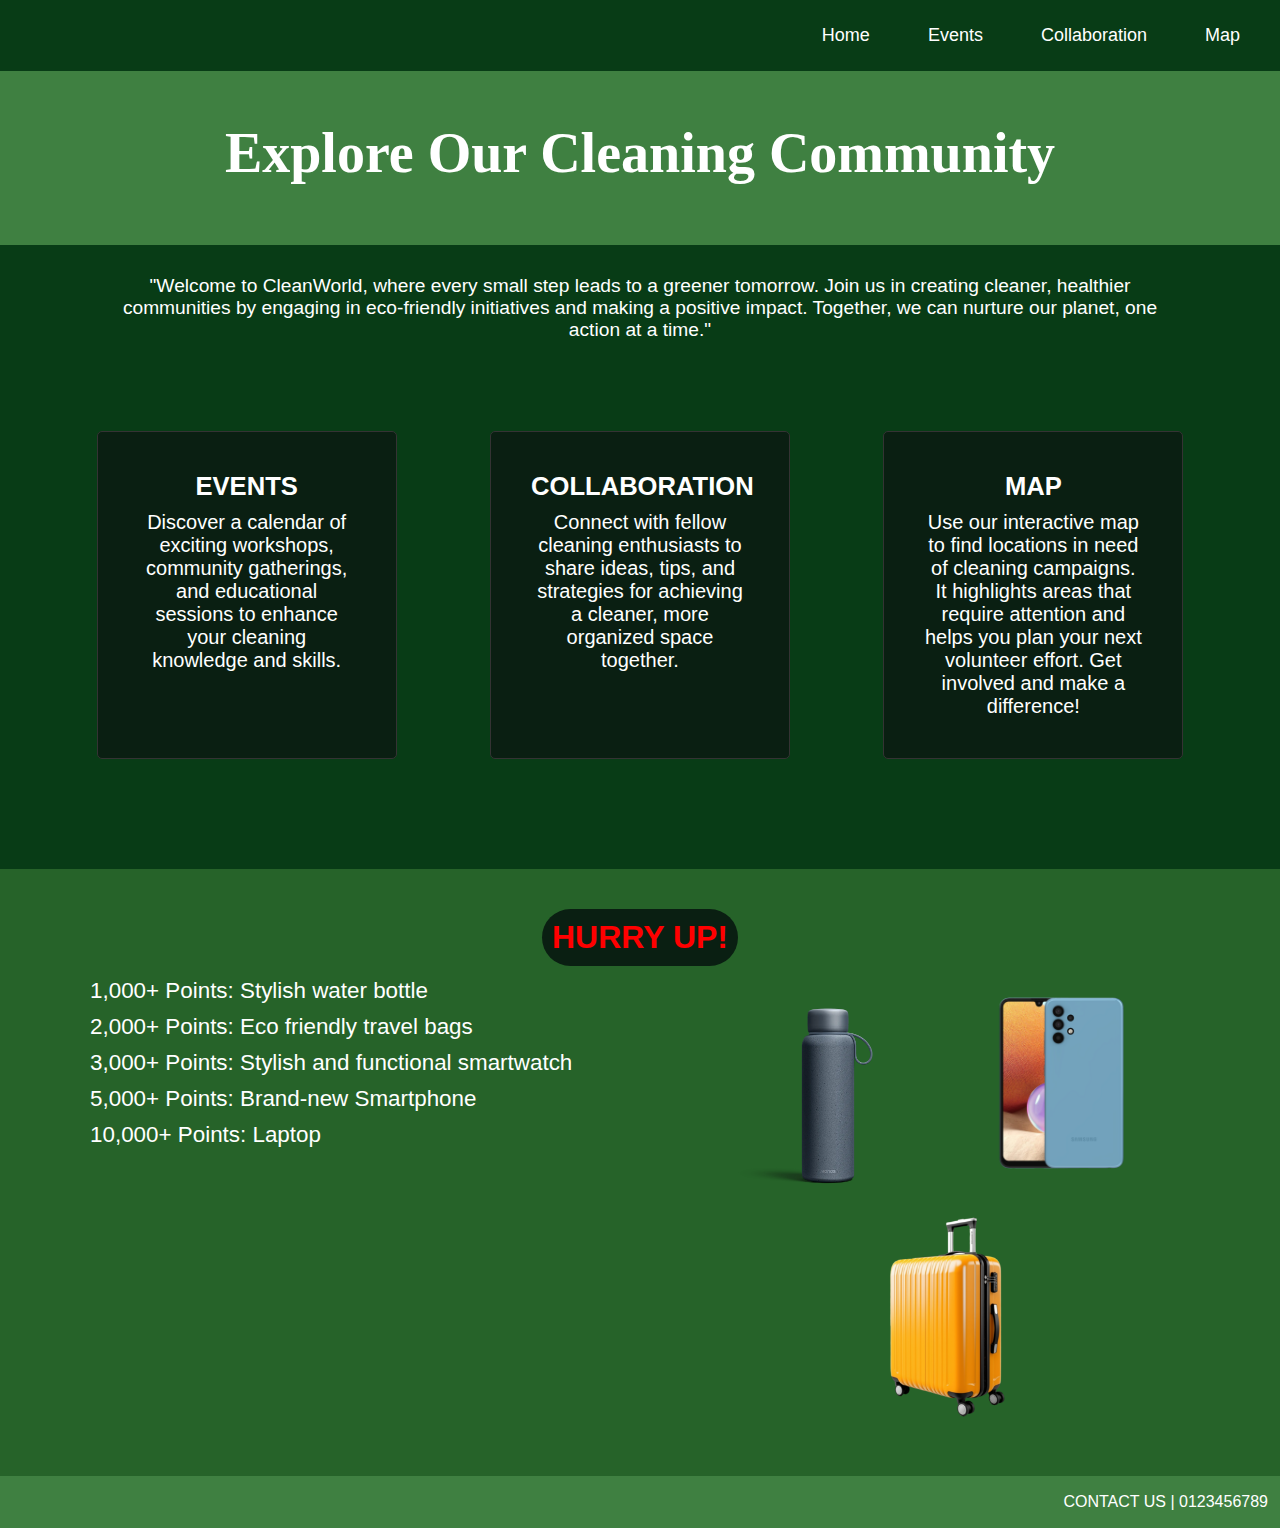
<file: Clean_World_Final(All files together)/index.html>
<!DOCTYPE html>
<html lang="en">
<head>
    <meta charset="UTF-8">
    <meta name="viewport" content="width=device-width, initial-scale=1.0">
    <title>Explore Our Cleaning Community</title>
    <link rel="stylesheet" href="styles.css">
</head>
<body>
    <nav>
        <a href="index.html"><i class="fas fa-home"></i> Home</a>
        <a href="events.html"><i class="fas fa-calendar-plus"></i> Events</a>
        <a href="collabaration.html"><i class="fas fa-users"></i> Collaboration</a>
        <a href="mappage.html"><i class="fas fa-user-circle"></i> Map</a>
    </nav>
    <section class="welcome-section">
        <h1>Explore Our Cleaning Community</h1>
    </section>
    <p class="description">"Welcome to CleanWorld, where every small step leads to a greener tomorrow. Join us in creating cleaner, healthier communities by engaging in eco-friendly initiatives and making a positive impact. Together, we can nurture our planet, one action at a time."</p>
    <section class="features">
        <div class="feature-box" data-url="events.html">
            <h2>EVENTS</h2>
            <p>Discover a calendar of exciting workshops, community gatherings, and educational sessions to enhance your cleaning knowledge and skills.</p>
        </div>
        <div class="feature-box" data-url="">
            <h2>COLLABORATION</h2>
            <p>Connect with fellow cleaning enthusiasts to share ideas, tips, and strategies for achieving a cleaner, more organized space together.</p>
        </div>
        <div class="feature-box" data-url="">
            <h2>MAP</h2>
            <p>Use our interactive map to find locations in need of cleaning campaigns. It highlights areas that require attention and helps you plan your next volunteer effort. Get involved and make a difference!</p>
        </div>
    </section>

    <section class="points-section">
        <div class="hurry-up">
            <h2>HURRY UP!</h2>
        </div>
        <div class="side-by-side">
            <section>
                <ul class="points-list">
                    <li>1,000+ Points: Stylish water bottle</li>
                    <li>2,000+ Points: Eco friendly travel bags</li>
                    <li>3,000+ Points: Stylish and functional smartwatch</li>
                    <li>5,000+ Points: Brand-new Smartphone</li>
                    <li>10,000+ Points: Laptop</li>
                </ul>
            </section>
            <section>
                <img src="water bottle.webp" class="images">
                <img src="Phone.webp" class="images">
                <img src="bag.png" class="images">
            </section>
        </div>
    </section>

    <footer class="footer">
        <p>CONTACT US | 0123456789</p>
    </footer>

    <script src="script.js"></script>
</body>
</html>
</file>
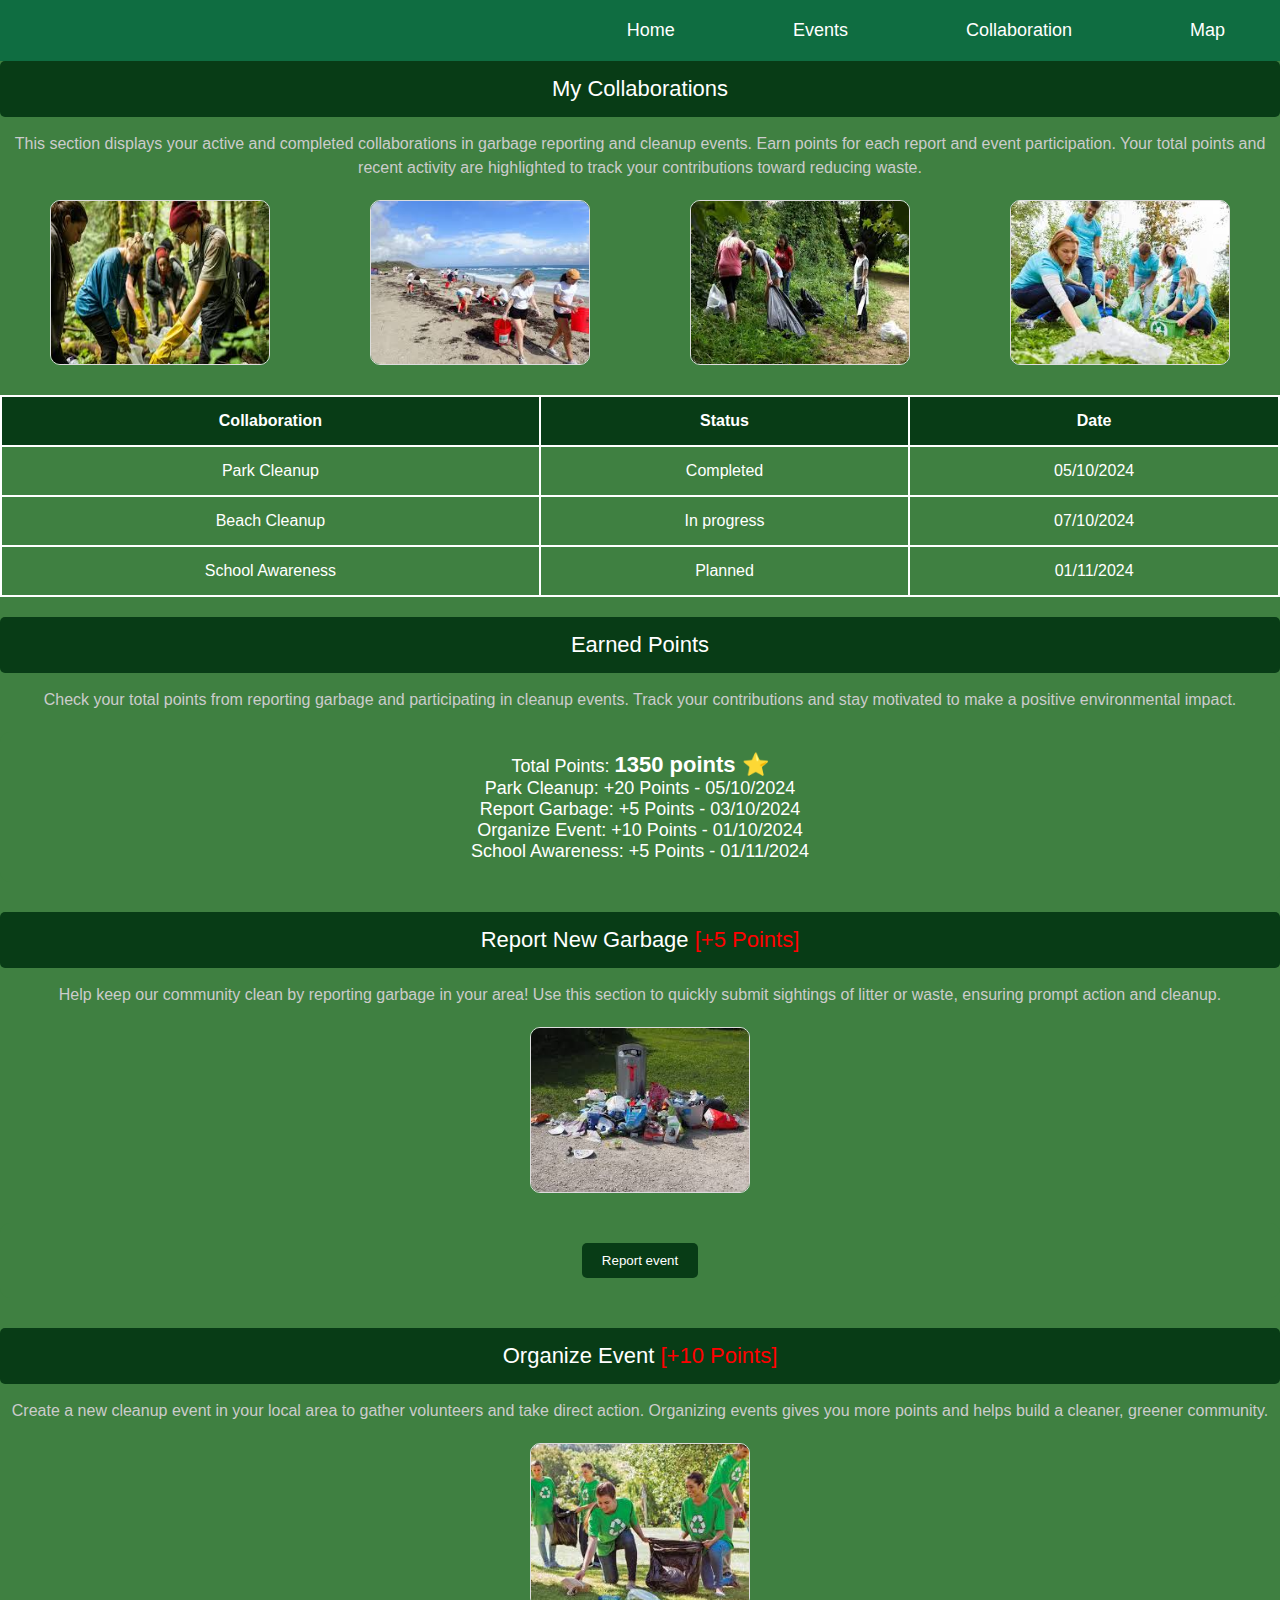
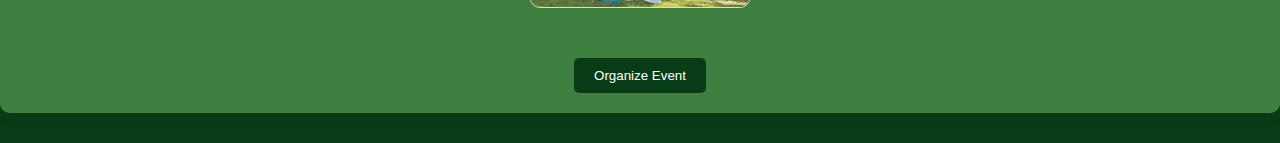
<file: Clean_World_Final(All files together)/collabaration.html>
<!DOCTYPE html>
<html lang="en">
<head>
    <meta charset="UTF-8">
    <meta name="viewport" content="width=device-width, initial-scale=1.0">
    <title>Collaborations Page</title>
    <style>
        * {
            margin: 0;
            padding: 0;
            box-sizing: border-box;
        }

        body {
            font-family: 'Arial', sans-serif;
            background-color: #083C16;
            color: white;
            margin: 0;
            padding: 0;
        }

        .container {
            width: 100vw;
            margin: 0;
            padding: 0px;
            background-color: #3F8041;
            box-shadow: 0 0 20px rgba(0, 0, 0, 0.05);
            border-radius: 10px;
        }

        

        nav {
      display: flex;
      justify-content: flex-end;
      background-color: #0f6d41;
      padding: 10px 0;
    }

    nav a {
      color: white;
      text-decoration: none;
      padding: 10px 55px;
      font-size: 18px;
      display: flex;
      align-items: center;
    }

    nav a i {
      margin-right: 8px;
    }

    nav a:hover {
      background-color: #00e579;
      border-radius: 5px;
      transition: background-color 0.3s;
    }

        .nav a:hover {
            background-color: #3F8041;
            padding: 10px 15px;
            border-radius: 5px;
        }

        .section-title {
            background-color: #083C16;
            color: white;
            padding: 15px;
            font-size: 22px;
            text-align: center;
            border-radius: 5px;
            margin-bottom: 15px;
        }

        .description {
            text-align: center;
            margin: 15px 0 20px;
            font-size: 16px;
            color: #ccc;
            line-height: 1.5;
        }

        table {
            width: 100%;
            border-collapse: collapse;
            margin-bottom: 20px;
        }

        table, th, td {
            border: 2px solid white;
        }

        th, td {
            padding: 15px;
            text-align: center;
        }

        th {
            background-color: #083C16;
            color: white;
            font-size: 16px;
        }

        td {
            background-color: #3F8041;
            color: white;
        }

        .earned-points {
            background-color: #3F8041;
            padding: 20px;
            border-radius: 10px;
            margin-bottom: 30px;
            text-align: center;
        }

        .earned-points p {
            margin: 0;
            font-size: 18px;
            color: white;
        }

        .earned-points strong {
            font-size: 22px;
        }

        .action-box {
            background-color: #3F8041;
            padding: 20px;
            border-radius: 10px;
            margin-bottom: 30px;
            text-align: center;
        }

        .action-box p {
            margin: 10px 0;
        }

        .action-box button {
            background-color: #083C16;
            color: white;
            padding: 10px 20px;
            border: none;
            border-radius: 5px;
            cursor: pointer;
            transition: all 0.3s ease;
        }

        .action-box button:hover {
            background-color: hsl(139, 70%, 56%);
        }

        .image-container {
            display: flex;
            justify-content: space-around;
            margin-bottom: 30px;
        }

        .image-container img {
            width: 220px;
            height: auto;
            border-radius: 10px;
            border: 1px solid #ddd;
            transition: transform 0.3s ease;
        }

        .image-container img:hover {
            transform: scale(1.05);
        }

        .red-text {
            color: red;
        }

        @media (max-width: 768px) {
            .nav {
                flex-direction: column;
            }

            .nav a {
                margin: 10px 0;
            }

            .image-container {
                flex-direction: column;
                align-items: center;
            }

            .image-container img {
                margin-bottom: 15px;
            }

            table, th, td {
                font-size: 14px;
            }
        }
    </style>
</head>
<body>

    <div class="container">
        

        <nav>
            <a href="index.html"><i class="fas fa-home"></i> Home</a>
            <a href="events.html"><i class="fas fa-calendar-plus"></i> Events</a>
            <a href="collabaration.html"><i class="fas fa-users"></i> Collaboration</a>
            <a href="mappage.html"><i class="fas fa-user-circle"></i> Map</a>
          </nav>

        <div class="section">
            <div class="section-title">My Collaborations</div>
            <p class="description">
                This section displays your active and completed collaborations in garbage reporting and cleanup events. 
                Earn points for each report and event participation. Your total points and recent activity are highlighted 
                to track your contributions toward reducing waste.
            </p>

            <div class="image-container">
                <img src="download (1).jpg" alt="Park Cleanup">
                <img src="download (2).jpg" alt="Beach Cleanup">
                <img src="download.jpg" alt="Beach Cleanup">
                <img src="download (4).jpg" alt="Beach Cleanup">
            </div>

            <table>
                <thead>
                    <tr>
                        <th>Collaboration</th>
                        <th>Status</th>
                        <th>Date</th>
                    </tr>
                </thead>
                <tbody>
                    <tr>
                        <td>Park Cleanup</td>
                        <td>Completed</td>
                        <td>05/10/2024</td>
                    </tr>
                    <tr>
                        <td>Beach Cleanup</td>
                        <td>In progress</td>
                        <td>07/10/2024</td>
                    </tr>
                    <tr>
                        <td>School Awareness</td>
                        <td>Planned</td>
                        <td>01/11/2024</td>
                    </tr>
                </tbody>
            </table>
        </div>

        <div class="section">
            <div class="section-title">Earned Points</div>
            <p class="description">
                Check your total points from reporting garbage and participating in cleanup events. Track your contributions 
                and stay motivated to make a positive environmental impact.
            </p>

            <div class="earned-points">
                <p>Total Points: <strong>1350 points ⭐</strong></p>
                <p>Park Cleanup: +20 Points - 05/10/2024</p>
                <p>Report Garbage: +5 Points - 03/10/2024</p>
                <p>Organize Event: +10 Points - 01/10/2024</p>
                <p>School Awareness: +5 Points - 01/11/2024</p>
            </div>
        </div>

        <div class="section">
            <div class="section-title">Report New Garbage <span class="red-text">[+5 Points]</span></div>
            <p class="description">
                Help keep our community clean by reporting garbage in your area! Use this section to quickly submit 
                sightings of litter or waste, ensuring prompt action and cleanup.
            </p>

            <div class="image-container">
                <img src="images (2).jpg" alt="Garbage Report">
            </div>

            <div class="action-box">
                <button>Report event</button>
            </div>
        </div>

        <div class="section">
            <div class="section-title">Organize Event <span class="red-text">[+10 Points]</span></div>
            <p class="description">
                Create a new cleanup event in your local area to gather volunteers and take direct action. Organizing events
                gives you more points and helps build a cleaner, greener community.
            </p>

            <div class="image-container">
                <img src="download (3).jpg" alt="Organize Event">
            </div>

            <div class="action-box">
                <button>Organize Event</button>
            </div>
        </div>
    </div>

</body>
</html>
</file>
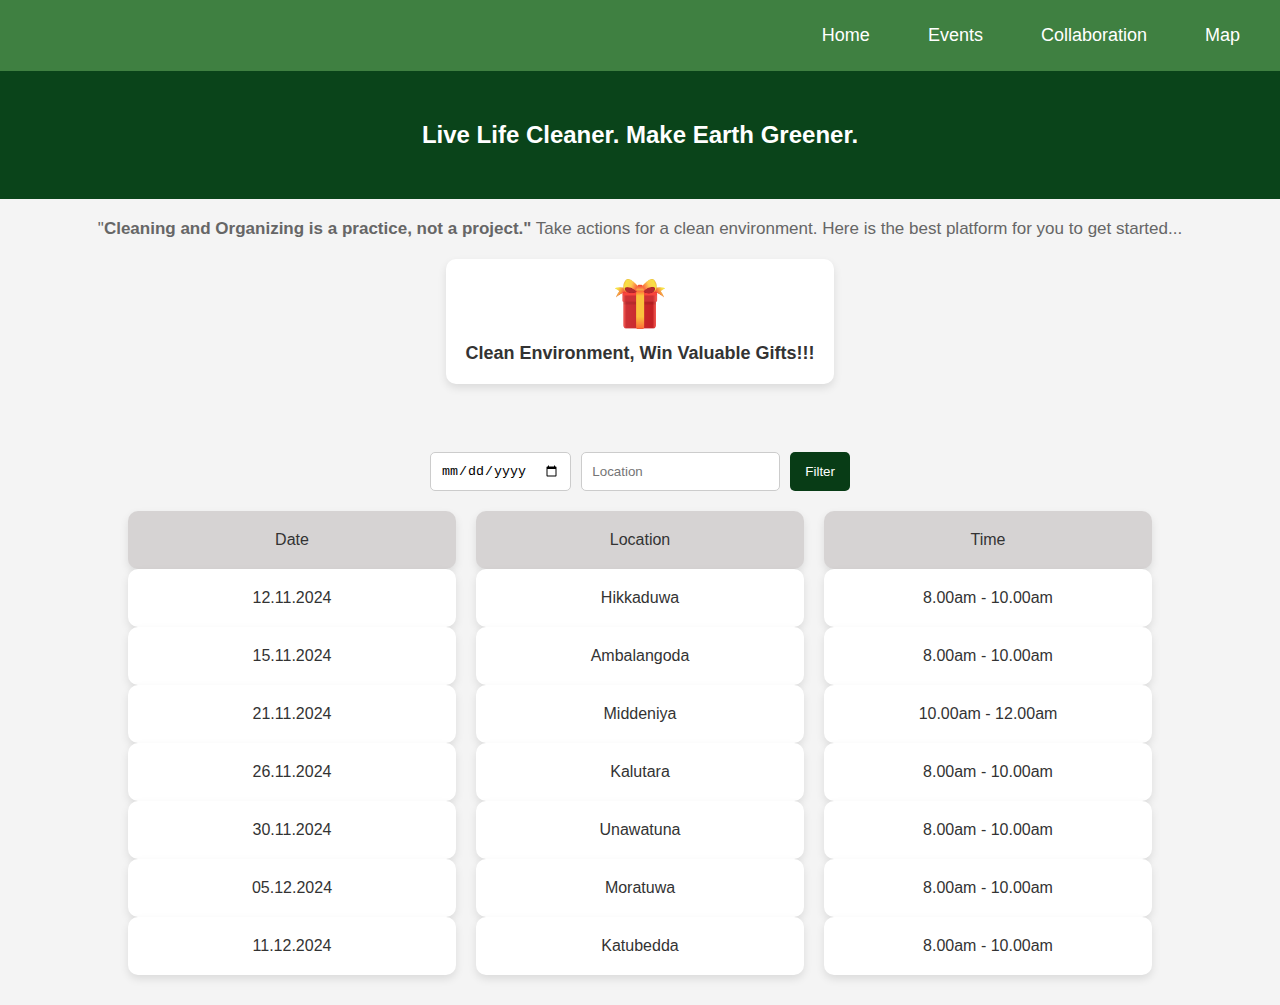
<file: Clean_World_Final(All files together)/events.html>
<!DOCTYPE html>
<html lang="en">
<head>
    <meta charset="UTF-8">
    <meta name="viewport" content="width=device-width, initial-scale=1.0">
    <title>Events Page</title>
    <link rel="stylesheet" href="events.css">
</head>
<body>
    <nav>
        <a href="index.html"><i class="fas fa-home"></i> Home</a>
        <a href="events.html"><i class="fas fa-calendar-plus"></i> Events</a>
        <a href="collabaration.html"><i class="fas fa-users"></i> Collaboration</a>
        <a href="mappage.html"><i class="fas fa-user-circle"></i> Map</a>
    </nav>
    <header class="header">
        <h1>Live Life Cleaner. Make Earth Greener.</h1>
    </header>

    <section class="subtext">
        <p style="font-size: 17px;">"<b>Cleaning and Organizing is a practice, not a project."</b> Take actions for a clean environment. Here is the best platform for you to get started...</p>
    </section>

    <section class="gift-section">
        <div class="gift">
            <img src="Gift box.png" alt="Gift Image">
            <h2>Clean Environment, Win Valuable Gifts!!!</h2>
        </div>
    </section> <br>

    <section class="events-section">
        <div class="filter">
            <input type="date" id="date-filter">
            <input type="text" id="location-filter" placeholder="Location">
            <button id="filter-btn">Filter</button>
        </div>
        
        <div class="events-grid" id="events-grid">
            <div class="event">Date</div>
            <div class="event">Location</div>
            <div class="event">Time</div>
        </div>
        <div class="events">
            <div class="event-list">12.11.2024</div>
            <div class="event-list">Hikkaduwa</div>
            <div class="event-list">8.00am - 10.00am</div>
        </div>
        <div class="events">
            <div class="event-list">15.11.2024</div>
            <div class="event-list">Ambalangoda</div>
            <div class="event-list">8.00am - 10.00am</div>
        </div>
        <div class="events">
            <div class="event-list">21.11.2024</div>
            <div class="event-list">Middeniya</div>
            <div class="event-list">10.00am - 12.00am</div>
        </div>
        <div class="events">
            <div class="event-list">26.11.2024</div>
            <div class="event-list">Kalutara</div>
            <div class="event-list">8.00am - 10.00am</div>
        </div>
        <div class="events">
            <div class="event-list">30.11.2024</div>
            <div class="event-list">Unawatuna</div>
            <div class="event-list">8.00am - 10.00am</div>
        </div>
        <div class="events">
            <div class="event-list">05.12.2024</div>
            <div class="event-list">Moratuwa</div>
            <div class="event-list">8.00am - 10.00am</div>
        </div>
        <div class="events">
            <div class="event-list">11.12.2024</div>
            <div class="event-list">Katubedda</div>
            <div class="event-list">8.00am - 10.00am</div>
        </div>
    </section>

    <script src="events.js"></script>
</body>
</html>
</file>
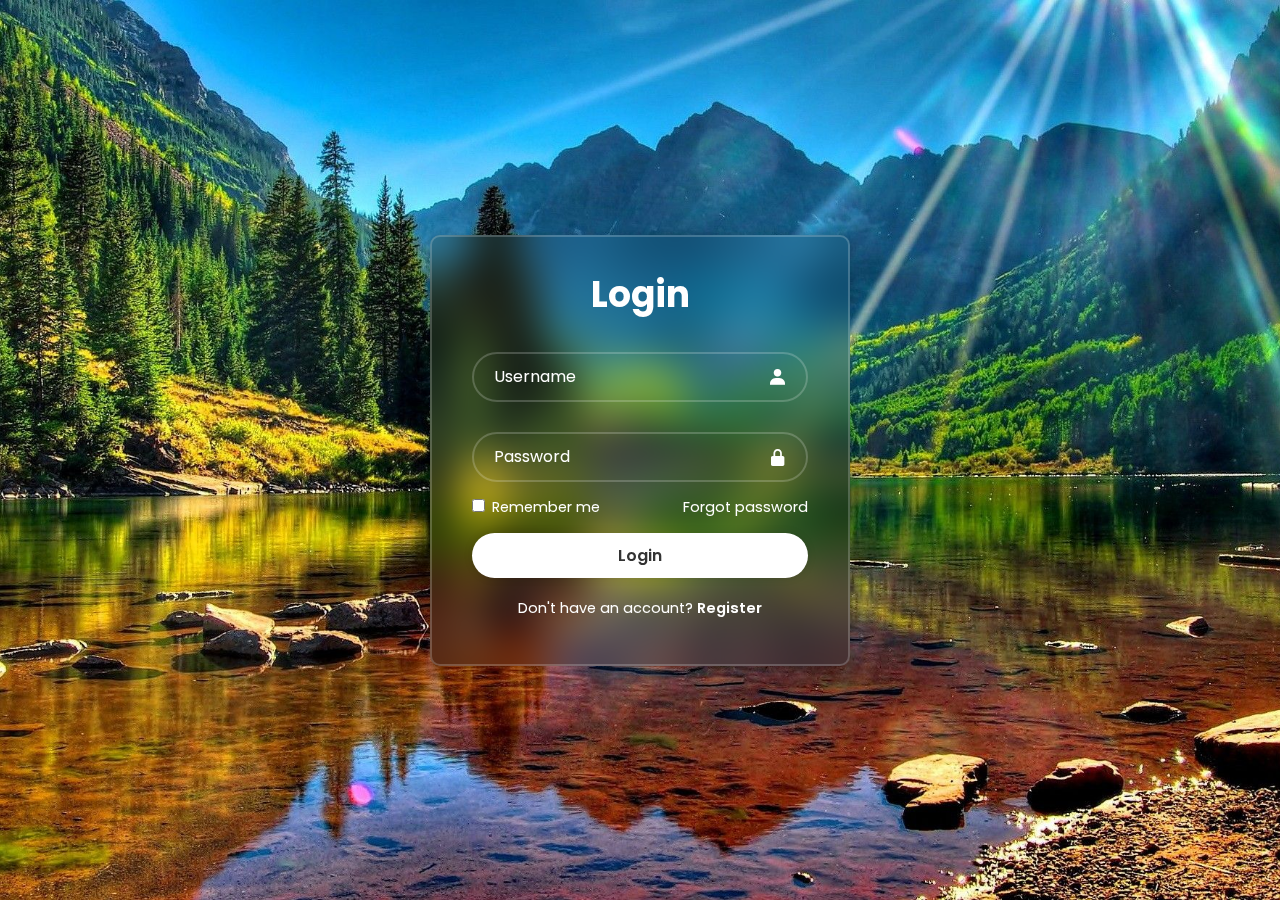
<file: Clean_World_Final(All files together)/login.html>
<!DOCTYPE html>
<html lang="en">
<head>
    <meta charset="UTF-8">
    <meta http-equiv="X-UA-Compatible" content="IE=edge">
    <meta name="viewport" content="width=device-width, initial-scale=1.0">
    <title>Clean World</title>
    <link rel="stylesheet" href="login.css">
    <link href='https://unpkg.com/boxicons@2.1.4/css/boxicons.min.css' rel='stylesheet'>
</head>

<body>
    <div class="wrapper">
        <form id="login-form">
            <h1>Login</h1>
            <div class="input-box">
                <input type="text" placeholder="Username" required>
                <i class='bx bxs-user'></i>
            </div>
            <div class="input-box">
                <input type="password" placeholder="Password" required>
                <i class='bx bxs-lock-alt'></i>
            </div>
            <div class="remember-forgot">
                <label><input type="checkbox"> Remember me</label>
                <a href="#">Forgot password</a>
            </div>
            <a href="index.html"><button type="submit" class="btn">Login</button></a>
        </form>
    
        <!-- Register Form -->
        <form id="register-form" style="display: none;">
            <h1>Register</h1>
            <div class="input-box">
                <input type="text" placeholder="Username" required>
                <i class='bx bxs-user'></i>
            </div>
            <div class="input-box">
                <input type="password" placeholder="Password" required>
                <i class='bx bxs-lock-alt'></i>
            </div>
            <div class="input-box">
                <input type="email" placeholder="Email" required>
                <i class='bx bxs-envelope'></i>
            </div>
            <a href="index.html"><button type="submit" class="btn">Register</button></a>
        </form>
    
        <div class="register-link">
            <p>Don't have an account? <a href="#" id="toggleForm">Register</a></p>
        </div>
    </div>
    

    <script type="text/javascript" src="login.js"></script>
        
</body>
</html>
</file>
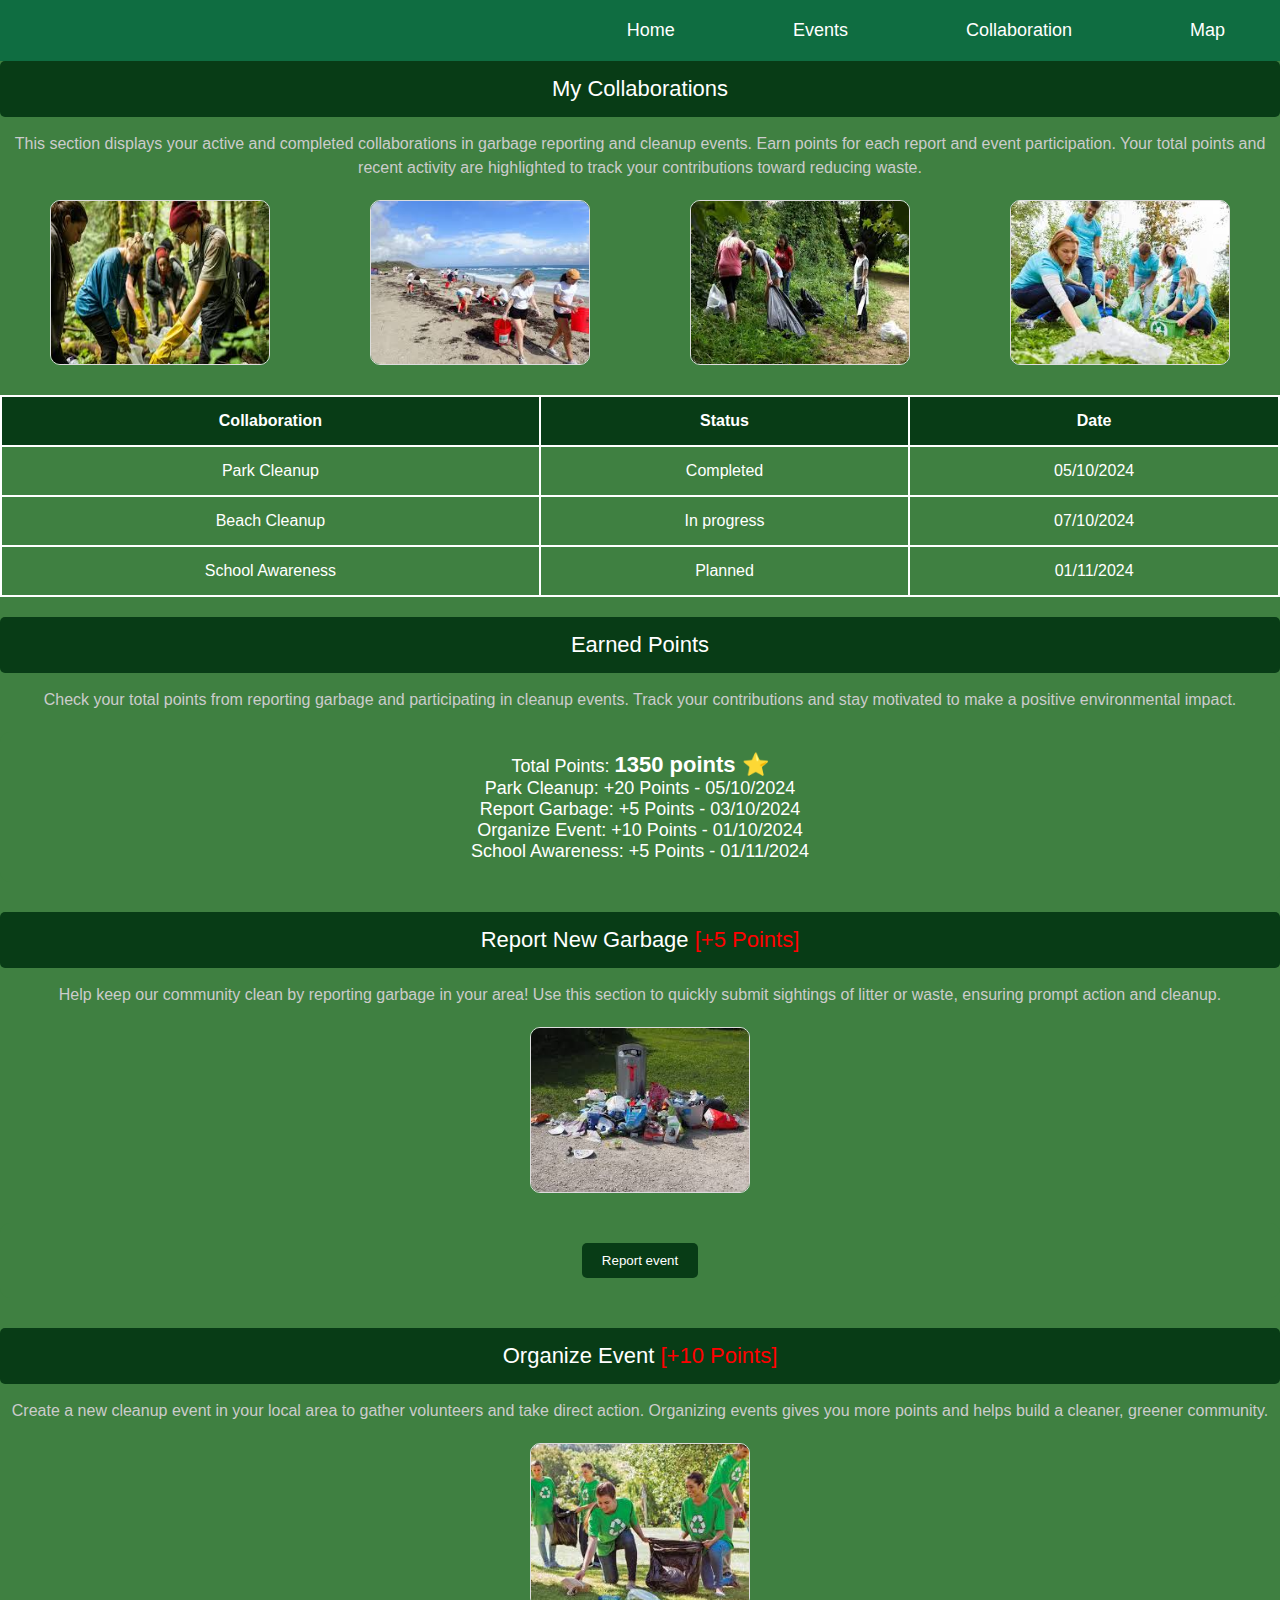
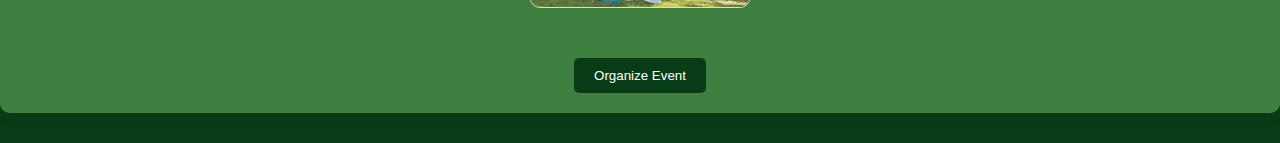
<file: Collaboration/collabaration.html>
<!DOCTYPE html>
<html lang="en">
<head>
    <meta charset="UTF-8">
    <meta name="viewport" content="width=device-width, initial-scale=1.0">
    <title>Collaborations Page</title>
    <style>
        * {
            margin: 0;
            padding: 0;
            box-sizing: border-box;
        }

        body {
            font-family: 'Arial', sans-serif;
            background-color: #083C16;
            color: white;
            margin: 0;
            padding: 0;
        }

        .container {
            width: 100vw;
            margin: 0;
            padding: 0px;
            background-color: #3F8041;
            box-shadow: 0 0 20px rgba(0, 0, 0, 0.05);
            border-radius: 10px;
        }

        

        nav {
      display: flex;
      justify-content: flex-end;
      background-color: #0f6d41;
      padding: 10px 0;
    }

    nav a {
      color: white;
      text-decoration: none;
      padding: 10px 55px;
      font-size: 18px;
      display: flex;
      align-items: center;
    }

    nav a i {
      margin-right: 8px;
    }

    nav a:hover {
      background-color: #00e579;
      border-radius: 5px;
      transition: background-color 0.3s;
    }

        .nav a:hover {
            background-color: #3F8041;
            padding: 10px 15px;
            border-radius: 5px;
        }

        .section-title {
            background-color: #083C16;
            color: white;
            padding: 15px;
            font-size: 22px;
            text-align: center;
            border-radius: 5px;
            margin-bottom: 15px;
        }

        .description {
            text-align: center;
            margin: 15px 0 20px;
            font-size: 16px;
            color: #ccc;
            line-height: 1.5;
        }

        table {
            width: 100%;
            border-collapse: collapse;
            margin-bottom: 20px;
        }

        table, th, td {
            border: 2px solid white;
        }

        th, td {
            padding: 15px;
            text-align: center;
        }

        th {
            background-color: #083C16;
            color: white;
            font-size: 16px;
        }

        td {
            background-color: #3F8041;
            color: white;
        }

        .earned-points {
            background-color: #3F8041;
            padding: 20px;
            border-radius: 10px;
            margin-bottom: 30px;
            text-align: center;
        }

        .earned-points p {
            margin: 0;
            font-size: 18px;
            color: white;
        }

        .earned-points strong {
            font-size: 22px;
        }

        .action-box {
            background-color: #3F8041;
            padding: 20px;
            border-radius: 10px;
            margin-bottom: 30px;
            text-align: center;
        }

        .action-box p {
            margin: 10px 0;
        }

        .action-box button {
            background-color: #083C16;
            color: white;
            padding: 10px 20px;
            border: none;
            border-radius: 5px;
            cursor: pointer;
            transition: all 0.3s ease;
        }

        .action-box button:hover {
            background-color: hsl(139, 70%, 56%);
        }

        .image-container {
            display: flex;
            justify-content: space-around;
            margin-bottom: 30px;
        }

        .image-container img {
            width: 220px;
            height: auto;
            border-radius: 10px;
            border: 1px solid #ddd;
            transition: transform 0.3s ease;
        }

        .image-container img:hover {
            transform: scale(1.05);
        }

        .red-text {
            color: red;
        }

        @media (max-width: 768px) {
            .nav {
                flex-direction: column;
            }

            .nav a {
                margin: 10px 0;
            }

            .image-container {
                flex-direction: column;
                align-items: center;
            }

            .image-container img {
                margin-bottom: 15px;
            }

            table, th, td {
                font-size: 14px;
            }
        }
    </style>
</head>
<body>

    <div class="container">
        

        <nav>
            <a href="index.html"><i class="fas fa-home"></i> Home</a>
            <a href="events.html"><i class="fas fa-calendar-plus"></i> Events</a>
            <a href="collabaration.html"><i class="fas fa-users"></i> Collaboration</a>
            <a href="mappage.html"><i class="fas fa-user-circle"></i> Map</a>
          </nav>

        <div class="section">
            <div class="section-title">My Collaborations</div>
            <p class="description">
                This section displays your active and completed collaborations in garbage reporting and cleanup events. 
                Earn points for each report and event participation. Your total points and recent activity are highlighted 
                to track your contributions toward reducing waste.
            </p>

            <div class="image-container">
                <img src="images/download (1).jpg" alt="Park Cleanup">
                <img src="images/download (2).jpg" alt="Beach Cleanup">
                <img src="images/download.jpg" alt="Beach Cleanup">
                <img src="images/download (4).jpg" alt="Beach Cleanup">
            </div>

            <table>
                <thead>
                    <tr>
                        <th>Collaboration</th>
                        <th>Status</th>
                        <th>Date</th>
                    </tr>
                </thead>
                <tbody>
                    <tr>
                        <td>Park Cleanup</td>
                        <td>Completed</td>
                        <td>05/10/2024</td>
                    </tr>
                    <tr>
                        <td>Beach Cleanup</td>
                        <td>In progress</td>
                        <td>07/10/2024</td>
                    </tr>
                    <tr>
                        <td>School Awareness</td>
                        <td>Planned</td>
                        <td>01/11/2024</td>
                    </tr>
                </tbody>
            </table>
        </div>

        <div class="section">
            <div class="section-title">Earned Points</div>
            <p class="description">
                Check your total points from reporting garbage and participating in cleanup events. Track your contributions 
                and stay motivated to make a positive environmental impact.
            </p>

            <div class="earned-points">
                <p>Total Points: <strong>1350 points ⭐</strong></p>
                <p>Park Cleanup: +20 Points - 05/10/2024</p>
                <p>Report Garbage: +5 Points - 03/10/2024</p>
                <p>Organize Event: +10 Points - 01/10/2024</p>
                <p>School Awareness: +5 Points - 01/11/2024</p>
            </div>
        </div>

        <div class="section">
            <div class="section-title">Report New Garbage <span class="red-text">[+5 Points]</span></div>
            <p class="description">
                Help keep our community clean by reporting garbage in your area! Use this section to quickly submit 
                sightings of litter or waste, ensuring prompt action and cleanup.
            </p>

            <div class="image-container">
                <img src="images/images (2).jpg" alt="Garbage Report">
            </div>

            <div class="action-box">
                <button>Report event</button>
            </div>
        </div>

        <div class="section">
            <div class="section-title">Organize Event <span class="red-text">[+10 Points]</span></div>
            <p class="description">
                Create a new cleanup event in your local area to gather volunteers and take direct action. Organizing events
                gives you more points and helps build a cleaner, greener community.
            </p>

            <div class="image-container">
                <img src="images/download (3).jpg" alt="Organize Event">
            </div>

            <div class="action-box">
                <button>Organize Event</button>
            </div>
        </div>
    </div>

</body>
</html>
</file>
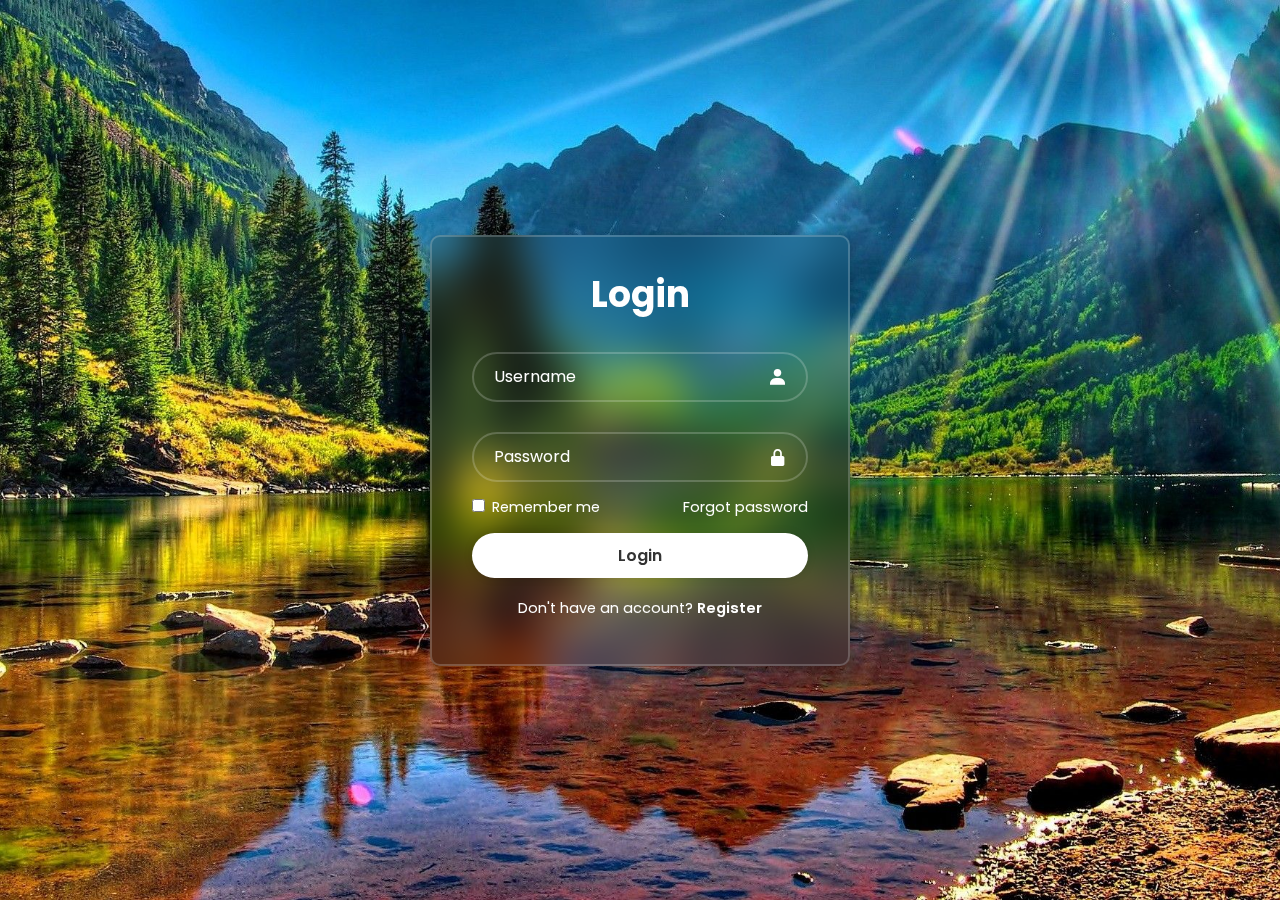
<file: Login/login.html>
<!DOCTYPE html>
<html lang="en">
<head>
    <meta charset="UTF-8">
    <meta http-equiv="X-UA-Compatible" content="IE=edge">
    <meta name="viewport" content="width=device-width, initial-scale=1.0">
    <title>Clean World</title>
    <link rel="stylesheet" href="login.css">
    <link href='https://unpkg.com/boxicons@2.1.4/css/boxicons.min.css' rel='stylesheet'>
</head>

<body>
    <div class="wrapper">
        <form id="login-form">
            <h1>Login</h1>
            <div class="input-box">
                <input type="text" placeholder="Username" required>
                <i class='bx bxs-user'></i>
            </div>
            <div class="input-box">
                <input type="password" placeholder="Password" required>
                <i class='bx bxs-lock-alt'></i>
            </div>
            <div class="remember-forgot">
                <label><input type="checkbox"> Remember me</label>
                <a href="#">Forgot password</a>
            </div>
            <button type="submit" class="btn">Login</button>
        </form>
    
        <!-- Register Form -->
        <form id="register-form" style="display: none;">
            <h1>Register</h1>
            <div class="input-box">
                <input type="text" placeholder="Username" required>
                <i class='bx bxs-user'></i>
            </div>
            <div class="input-box">
                <input type="password" placeholder="Password" required>
                <i class='bx bxs-lock-alt'></i>
            </div>
            <div class="input-box">
                <input type="email" placeholder="Email" required>
                <i class='bx bxs-envelope'></i>
            </div>
            <button type="submit" class="btn">Register</button>
        </form>
    
        <div class="register-link">
            <p>Don't have an account? <a href="#" id="toggleForm">Register</a></p>
        </div>
    </div>
    

    <script type="text/javascript" src="login.js"></script>
        
</body>
</html>
</file>
<file: Clean_World_Final(All files together)/styles.css>
* {
    margin: 0;
    padding: 0;
    box-sizing: border-box;
}

body {
    font-family: 'Arial', sans-serif;
    background-color: #083C16;
    color: white;
    margin: 0;
}

nav {
    display: flex;
    justify-content: flex-end;
    background-color: #083C16;
    padding: 15px;
}

nav a {
    color: white;
    text-decoration: none;
    padding: 10px 25px;
    font-size: 18px;
    display: flex;
    align-items: center;
}

nav a i {
    margin-right: 8px;
}

nav a:hover {
    background-color: #2de790c3;
    border-radius: 5px;
    transition: background-color 0.3s;
}

.description {
    padding-left: 100px;
    padding-right: 100px;
    padding-top: 30px;
    padding-bottom: 30px;
    font-size: larger;
    text-align: center;
}

.welcome-section {
    background-color: #3F8041;
    color: white;
    padding: 50px;
    text-align: center;
    font-family: jetBrain monospace;
}

.welcome-section h1 {
    font-size: 3.5rem;
    margin-bottom: 10px;
}

.welcome-section p {
    font-size: 1.2rem;
    max-width: 700px;
    margin: 0 auto;
}

.features {
    display: flex;
    justify-content: space-around;
    padding: 50px;
    padding-bottom: 100px;
    background-color: #083C16;
    color: white;
    flex-wrap: wrap;
}

.feature-box {
    background-color: #0A1F12;
    padding: 40px;
    max-width: 300px;
    font-size: 20px;
    text-align: center;
    border-radius: 5px;
    margin: 10px;
    flex: 1 1 calc(33.333% - 20px);
    cursor: pointer;
    border: 1px solid #343333;
    transition: background-color 0.5s;
}

.feature-box:hover {
    transform: translateY(-5px); 
    box-shadow: 0 8px 16px rgba(0, 0, 0, 0.2); 
    background-color: #2e5136;
}

.feature-box h2 {
    font-size: 1.6rem;
    margin-bottom: 10px;
    text-align: center;
}

.points-section {
    background-color: #266329;
    padding: 40px;
    text-align: center;
    color: white;
}

.hurry-up {
    width: fit-content;
    background-color: #0A1F12;
    color: red;
    padding: 10px;
    margin-left: auto;
    margin-right: auto;
    margin-bottom: 2px;
    border-radius: 30px;
}

.hurry-up h2 {
    font-size: 2rem;
}

.points-list {
    text-align: left;
    list-style-type: none;
    font-size: 1.4rem;
    padding-left: 50px;
}

.points-list li {
    margin: 10px 0;
}

.side-by-side {
    display: grid;
    grid-template-columns: 1fr 1fr; 
    gap: 20px; 
}

.images {
    width: 230px;
    height: 230px;
}

.footer {
    background-color: #3F8041;
    padding: 7px;
    text-align: right;
    color: white;
    font-size: 1rem;
}

.footer p {
    padding-right: 5px;
    margin: 10px 0;
}

/* Responsive Design */
@media (max-width: 1024px) {
    .feature-box {
        flex: 1 1 calc(50% - 20px);
    }

    .welcome-section h1 {
        font-size: 2rem;
    }

    .welcome-section p {
        font-size: 1rem;
    }
}

@media (max-width: 768px) {
    .feature-box {
        flex: 1 1 100%;
    }

    .welcome-section h1 {
        font-size: 1.8rem;
    }

    .welcome-section p {
        font-size: 0.9rem;
    }

    .points-list li {
        font-size: 1rem;
    }

    .hurry-up h2 {
        font-size: 1.5rem;
    }
}

@media (max-width: 480px) {
    .welcome-section h1 {
        font-size: 1.5rem;
    }

    .welcome-section p {
        font-size: 0.8rem;
    }

    .points-list li {
        font-size: 0.9rem;
    }

    .hurry-up h2 {
        font-size: 1.2rem;
    }
}
</file>
<file: Clean_World_Final(All files together)/events.css>
* {
    margin: 0;
    padding: 0;
    box-sizing: border-box;
}

body {
    font-family: Arial, sans-serif;
    background-color: #f4f4f4;
    color: #333;
}

nav {
    display: flex;
    justify-content: flex-end;
    background-color: #3F8041;
    padding: 15px;
}

nav a {
    color: white;
    text-decoration: none;
    padding: 10px 25px;
    font-size: 18px;
    display: flex;
    align-items: center;
}

nav a i {
    margin-right: 8px;
}

nav a:hover {
    background-color: #2de790c3;
    border-radius: 5px;
    transition: background-color 0.3s;
}

.header {
    background-color: #0a441a;
    padding: 50px;
    text-align: center;
}

.header h1 {
    color: white;
    font-size: 24px;
}

.subtext {
    margin: 20px;
    text-align: center;
}

.subtext p {
    font-size: 14px;
    color: #666;
}

.gift-section {
    text-align: center;
    margin: 20px;
}

.gift {
    display: inline-block;
    text-align: center;
    background-color: #fff;
    border-radius: 10px;
    padding: 20px;
    box-shadow: 0 4px 8px rgba(0, 0, 0, 0.1);
}

.gift img {
    width: 50px;
    height: 50px;
}

.gift h2 {
    font-size: 18px;
    color: #333;
    margin-top: 10px;
}

.events-section {
    text-align: center;
    margin: 30px auto;
    width: 80%;
}

.filter {
    display: flex;
    justify-content: center;
    gap: 10px;
    margin-bottom: 20px;
}

.filter input {
    padding: 10px;
    border: 1px solid #ccc;
    border-radius: 5px;
}

.filter button {
    padding: 10px 15px;
    background-color: #083C16;
    color: white;
    border: none;
    border-radius: 5px;
    cursor: pointer;
}

.filter button:hover {
    background-color: #558a5f;
}

.events-grid {
    display: grid;
    grid-template-columns: repeat(3, 1fr);
    gap: 20px;
}

.event {
    background-color: #d6d3d3;
    border-radius: 10px;
    padding: 20px;
    box-shadow: 0 4px 8px rgba(0, 0, 0, 0.1);
    text-align: center;
    font-size: 16px;
}

.events {
    display: grid;
    grid-template-columns: repeat(3, 1fr);
    gap: 20px;
}

.event-list {
    background-color: #fff;
    border-radius: 10px;
    padding: 20px;
    box-shadow: 0 4px 8px rgba(0, 0, 0, 0.1);
    text-align: center;
    font-size: 16px;
}
</file>
<file: Clean_World_Final(All files together)/login.css>
@import url("https://fonts.googleapis.com/css2?family=Poppins:wght@300;400;500;600;700;800;900&display=swap");

*{
    margin: 0;
    padding: 0;
    box-sizing: border-box;
    font-family: "Poppins", sans-serif;
}

body{
    display: flex;
    justify-content: center;
    align-items: center;
    min-height: 100vh;
    background: url('background.jpg') no-repeat;
    background-size: cover;
    background-position: center;
}

.wrapper{
    width: 420px;
    background: transparent;
    border: 2px solid rgba(255, 255, 255, .2);
    backdrop-filter: blur(20px);
    box-shadow: 0 0 10px rgba(0, 0, 0, .2);
    color: #fff;
    border-radius: 10px;
    padding: 30px 40px;
}

.wrapper h1{
    font-size: 36px;
    text-align: center;
}

.wrapper .input-box{
    width: 100%;
    height: 50px;
    margin: 30px 0;
    position: relative;
}

.input-box input{
    width: 100%;
    height: 100%;
    background: transparent;
    border: none;
    outline: none;
    border: 2px solid rgba(255, 255, 255, .2);
    border-radius: 40px;
    font-size: 16px;
    color: #fff;
    padding: 20px 45px 20px 20px;
}

.input-box input::placeholder{
    color: #fff;
}

.input-box i {
    position: absolute;
    right: 20px;
    top: 50%; 
    transform: translateY(-50%);
    font-size: 20px;
    color: #fff;
}

.wrapper .remember-forgot {
    display: flex;
    justify-content: space-between;
    font-size: 14.5px;
    margin: -15px 0 15px;
}

#register-form {
    display: none; 
}

.remember-forgot label input {
    accent-color: #fff;
    margin-right: 3px;
}

.remember-forgot a {
    color: #fff;
    text-decoration: none;
}

.remember-forgot a:hover {
    text-decoration: underline;
}

.wrapper .btn {
    width: 100%;
    height: 45px;
    background: #fff;
    border: none;
    outline: none;
    border-radius: 40px;
    box-shadow: 0 0 10px rgba(0, 0, 0, .1);
    cursor: pointer;
    font-size: 16px;
    color: #333;
    font-weight: 600;
}

.wrapper .register-link {
    font-size: 14.5px;
    text-align: center;
    margin: 20px 0 15px;
}

.register-link p a {
    color: #fff;
    text-decoration: none;
    font-weight: 600;
}

.register-link p a:hover {
    text-decoration: underline;
}

@media (max-width: 768px) {
    .wrapper {
        width: 100%;
        padding: 20px;
        border-radius: 0;
    }

    .input-box input {
        padding: 10px 40px 10px 15px;
    }

    .btn {
        height: 40px;
    }
}

@media (max-width: 480px) {
    .wrapper {
        width: 100%;
        padding: 15px;
    }

    .input-box {
        margin: 20px 0;
    }

    h1 {
        font-size: 28px;
    }

    .input-box input {
        font-size: 14px;
    }

    .btn {
        font-size: 14px;
        height: 40px;
    }
}
</file>
<file: Login/login.css>
@import url("https://fonts.googleapis.com/css2?family=Poppins:wght@300;400;500;600;700;800;900&display=swap");

*{
    margin: 0;
    padding: 0;
    box-sizing: border-box;
    font-family: "Poppins", sans-serif;
}

body{
    display: flex;
    justify-content: center;
    align-items: center;
    min-height: 100vh;
    background: url('Pics/background.jpg') no-repeat;
    background-size: cover;
    background-position: center;
}

.wrapper{
    width: 420px;
    background: transparent;
    border: 2px solid rgba(255, 255, 255, .2);
    backdrop-filter: blur(20px);
    box-shadow: 0 0 10px rgba(0, 0, 0, .2);
    color: #fff;
    border-radius: 10px;
    padding: 30px 40px;
}

.wrapper h1{
    font-size: 36px;
    text-align: center;
}

.wrapper .input-box{
    width: 100%;
    height: 50px;
    margin: 30px 0;
    position: relative;
}

.input-box input{
    width: 100%;
    height: 100%;
    background: transparent;
    border: none;
    outline: none;
    border: 2px solid rgba(255, 255, 255, .2);
    border-radius: 40px;
    font-size: 16px;
    color: #fff;
    padding: 20px 45px 20px 20px;
}

.input-box input::placeholder{
    color: #fff;
}

.input-box i {
    position: absolute;
    right: 20px;
    top: 50%; 
    transform: translateY(-50%);
    font-size: 20px;
    color: #fff;
}

.wrapper .remember-forgot {
    display: flex;
    justify-content: space-between;
    font-size: 14.5px;
    margin: -15px 0 15px;
}

#register-form {
    display: none; /* Hidden initially */
}

.remember-forgot label input {
    accent-color: #fff;
    margin-right: 3px;
}

.remember-forgot a {
    color: #fff;
    text-decoration: none;
}

.remember-forgot a:hover {
    text-decoration: underline;
}

.wrapper .btn {
    width: 100%;
    height: 45px;
    background: #fff;
    border: none;
    outline: none;
    border-radius: 40px;
    box-shadow: 0 0 10px rgba(0, 0, 0, .1);
    cursor: pointer;
    font-size: 16px;
    color: #333;
    font-weight: 600;
}

.wrapper .register-link {
    font-size: 14.5px;
    text-align: center;
    margin: 20px 0 15px;
}

.register-link p a {
    color: #fff;
    text-decoration: none;
    font-weight: 600;
}

.register-link p a:hover {
    text-decoration: underline;
}

@media (max-width: 768px) {
    .wrapper {
        width: 100%;
        padding: 20px;
        border-radius: 0;
    }

    .input-box input {
        padding: 10px 40px 10px 15px;
    }

    .btn {
        height: 40px;
    }
}

@media (max-width: 480px) {
    .wrapper {
        width: 100%;
        padding: 15px;
    }

    .input-box {
        margin: 20px 0;
    }

    h1 {
        font-size: 28px;
    }

    .input-box input {
        font-size: 14px;
    }

    .btn {
        font-size: 14px;
        height: 40px;
    }
}
</file>
